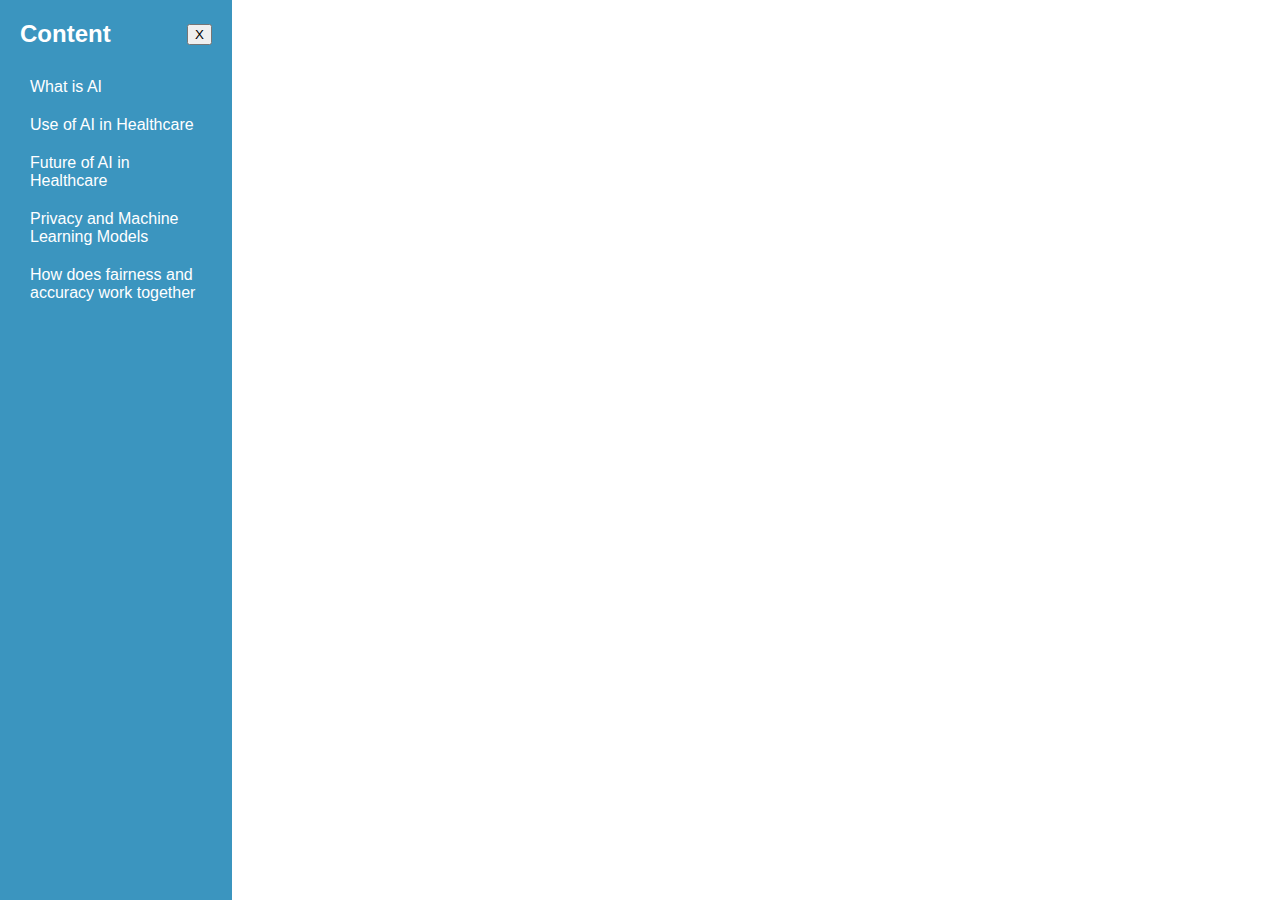
<file: index.html>
<!DOCTYPE html>
<html lang="en">
  <head>
    <meta charset="UTF-8" />
    <meta name="viewport" content="width=device-width, initial-scale=1.0" />
    <title>Final Project: AI in Healthcare</title>
    <link rel="stylesheet" href="style.css" />
  </head>
  <body>
    <div class="sidebar" id="sidebar">
      <div class="sidebar-header">
        <h2>Content</h2>
        <button id="toggleSidebar">X</button>
      </div>
      <div class="sidebar-content">
        <a href="page1.html" id="page1Link" class="button">What is AI</a>
        <a href="page2.html" id="page2Link" class="button"
          >Use of AI in Healthcare</a
        >
        <a href="page3.html" id="page3Link" class="button"
          >Future of AI in Healthcare</a
        >
        <a href="page4.html" id="page4Link" class="button"
          >Privacy and Machine Learning Models</a
        >
        <a href="page5.html" id="page5Link" class="button"
          >How does fairness and accuracy work together</a
        >
      </div>
    </div>
    <div class="toggle-sidebar" id="toggleSidebar">
      <div class="toggle-button" id="toggleButton">&#9776;</div>
    </div>
    <div class="content" id="content">
      <!-- Content will be loaded here -->
    </div>
    <script src="script.js"></script>
  </body>
</html>
</file>
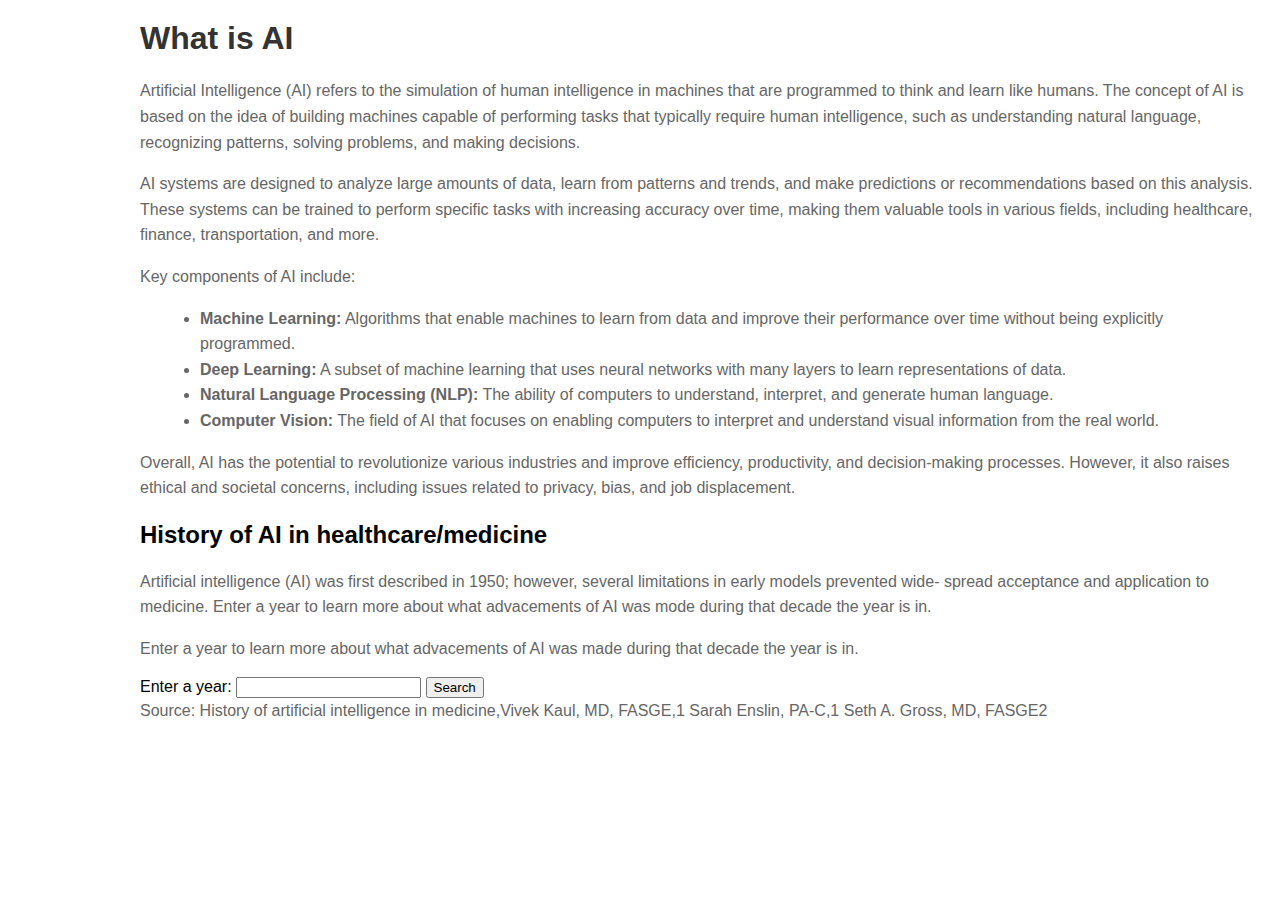
<file: page1.html>
<!DOCTYPE html>
<html lang="en">
<head>
    <meta charset="UTF-8">
    <meta name="viewport" content="width=device-width, initial-scale=1.0">
    <title>What is AI</title>
    <link rel="stylesheet" href="page.css"> <!-- Link to page-specific CSS -->
</head>
<body>
    <div class="content">
        <h1>What is AI</h1>
        <p>Artificial Intelligence (AI) refers to the simulation of human intelligence in machines that are programmed to think and learn like humans. The concept of AI is based on the idea of building machines capable of performing tasks that typically require human intelligence, such as understanding natural language, recognizing patterns, solving problems, and making decisions.</p>
        <p>AI systems are designed to analyze large amounts of data, learn from patterns and trends, and make predictions or recommendations based on this analysis. These systems can be trained to perform specific tasks with increasing accuracy over time, making them valuable tools in various fields, including healthcare, finance, transportation, and more.</p>
        <p>Key components of AI include:</p>
        <ul>
            <li><strong>Machine Learning:</strong> Algorithms that enable machines to learn from data and improve their performance over time without being explicitly programmed.</li>
            <li><strong>Deep Learning:</strong> A subset of machine learning that uses neural networks with many layers to learn representations of data.</li>
            <li><strong>Natural Language Processing (NLP):</strong> The ability of computers to understand, interpret, and generate human language.</li>
            <li><strong>Computer Vision:</strong> The field of AI that focuses on enabling computers to interpret and understand visual information from the real world.</li>
        </ul>
        <p>Overall, AI has the potential to revolutionize various industries and improve efficiency, productivity, and decision-making processes. However, it also raises ethical and societal concerns, including issues related to privacy, bias, and job displacement.</p>

        <h2>History of AI in healthcare/medicine</h2>
        <p>Artificial intelligence (AI) was first described in 1950; however, several limitations in early models prevented wide- spread acceptance and application to medicine. Enter a year to learn more about what advacements of AI was mode during that decade the year is in.</p>
        <p> Enter a year to learn more about what advacements of AI was made during that decade the year is in.</p>
        
        <div id="searchContainer">
            <label for="yearInput">Enter a year:</label>
            <input type="text" id="yearInput">
            <button onclick="searchHistory()">Search</button>
        </div>
        <div id="historyContainer">
            <!-- History will be displayed here -->
        </div>
        <p>Source: History of artificial intelligence in medicine,Vivek Kaul, MD, FASGE,1 Sarah Enslin, PA-C,1 Seth A. Gross, MD, FASGE2</p>
    </div>
    <script src="script.js"></script>
</body>
</html>
</file>
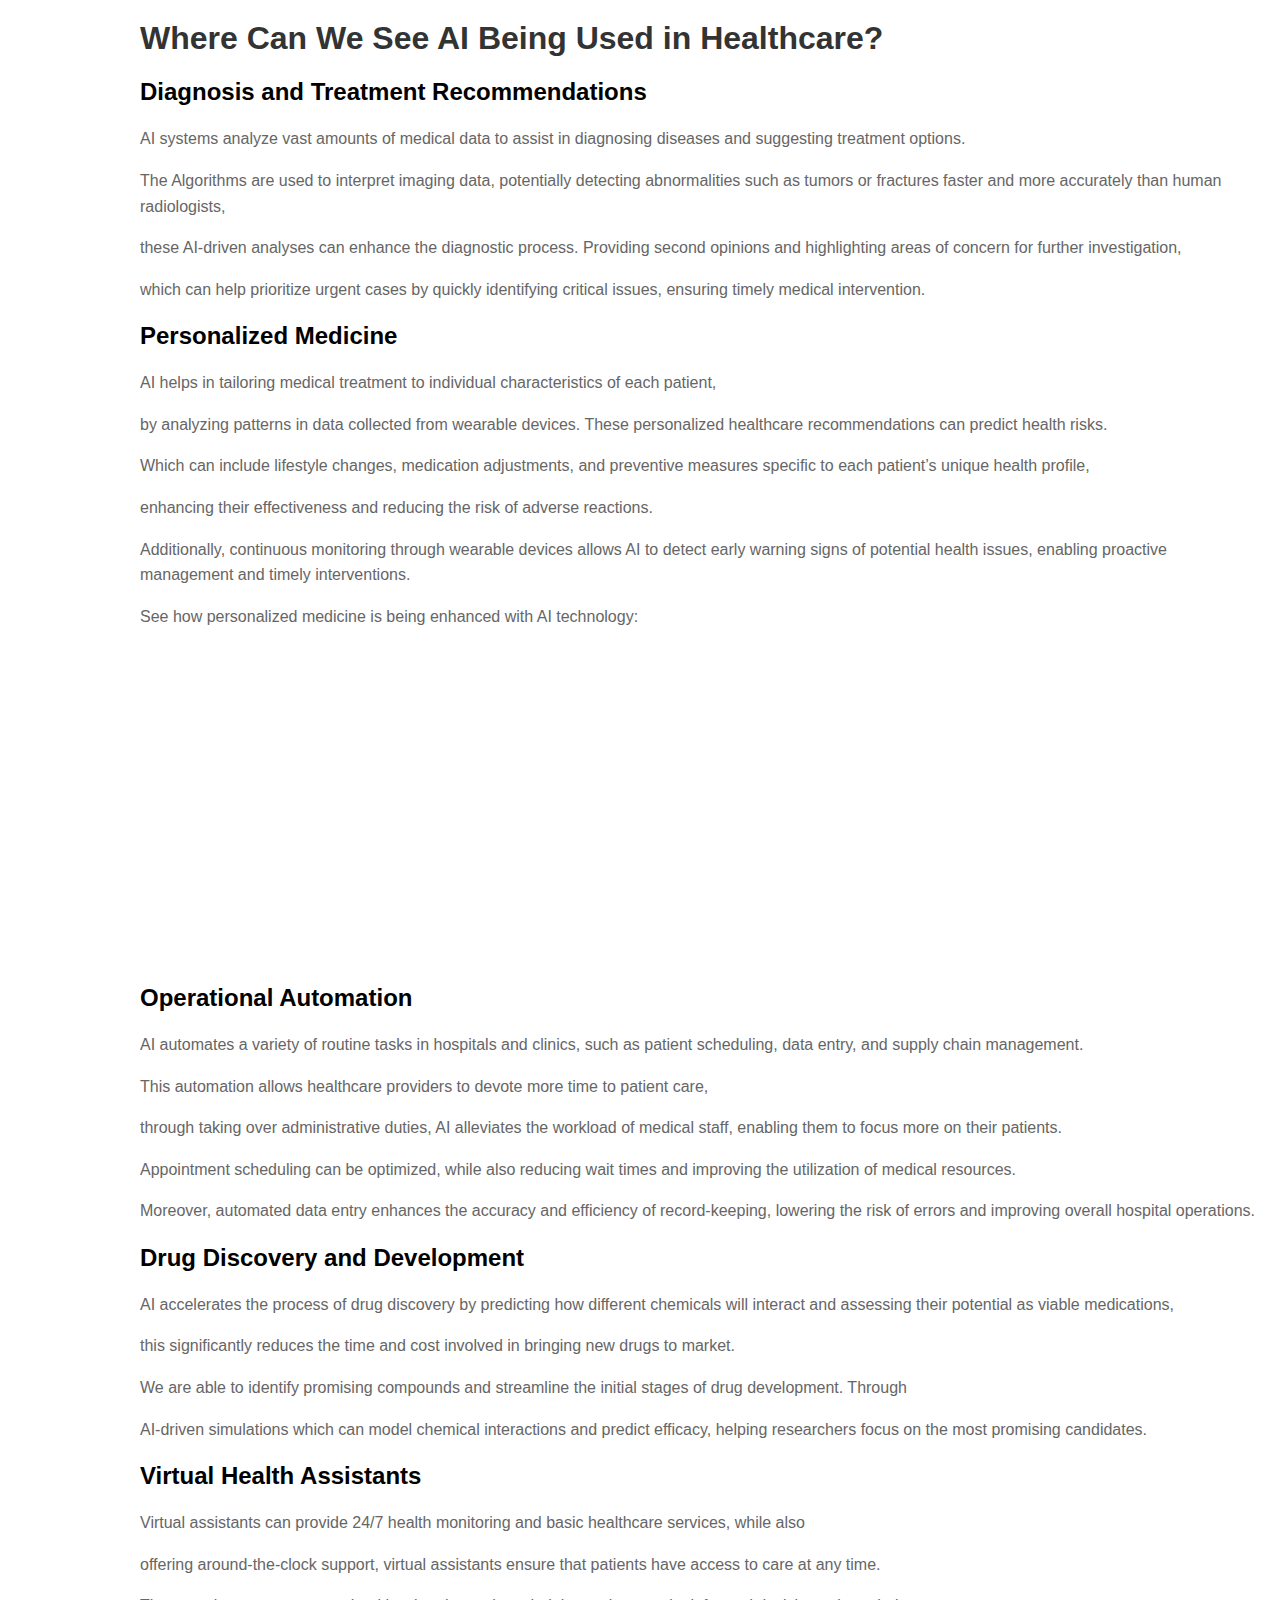
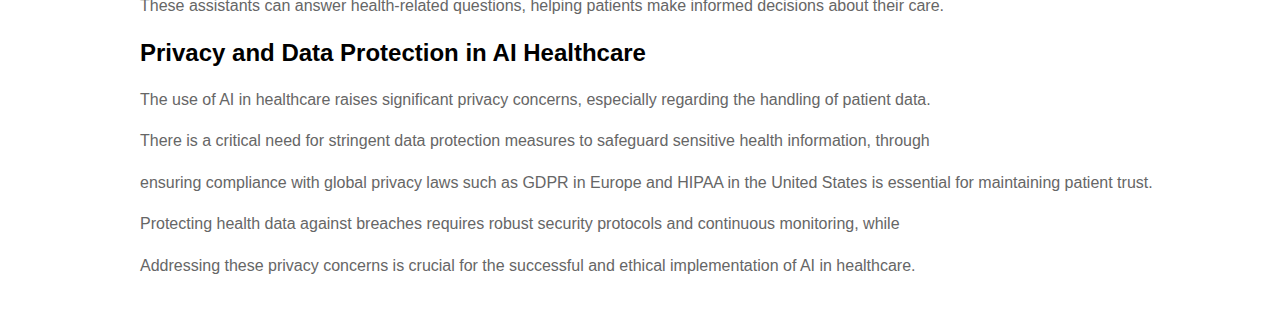
<file: page2.html>
<!DOCTYPE html>
<html lang="en">
<head>
    <meta charset="UTF-8">
    <meta name="viewport" content="width=device-width, initial-scale=1.0">
    <title>Usage of AI in Healthcare</title>
    <link rel="stylesheet" href="page.css">
</head>

<body>
    <div class="content">
        <header>
            <h1>Where Can We See AI Being Used in Healthcare?</h1>
          </header>

          <section>
            <h2>Diagnosis and Treatment Recommendations</h2>
            <p>AI systems analyze vast amounts of medical data to assist in diagnosing diseases and suggesting treatment options.</p>
            <p>The Algorithms are used to interpret imaging data, potentially detecting abnormalities such as tumors or fractures faster and more accurately than human radiologists,</p>
            <p>these AI-driven analyses can enhance the diagnostic process. Providing second opinions and highlighting areas of concern for further investigation,</p>
            <p>which can help prioritize urgent cases by quickly identifying critical issues, ensuring timely medical intervention.</p>
          </section>
          
          <section>
            <h2>Personalized Medicine</h2>
            <p>AI helps in tailoring medical treatment to individual characteristics of each patient,</p>
            <p>by analyzing patterns in data collected from wearable devices. These personalized healthcare recommendations can predict health risks.</p>
            <p>Which can include lifestyle changes, medication adjustments, and preventive measures specific to each patient’s unique health profile,</p>
            <p> enhancing their effectiveness and reducing the risk of adverse reactions.</p>
            <p>Additionally, continuous monitoring through wearable devices allows AI to detect early warning signs of potential health issues, enabling proactive management and timely interventions.</p>
            <p>
              See how personalized medicine is being enhanced with AI technology:
            </p>
            <iframe
            width="560"
            height="315"
            src="https://www.youtube.com/embed/x4LwXRBIUb4?si=v4zEdlB1YoIUlbHX"
            title="YouTube video player"
            frameborder="0"
            allow="accelerometer; autoplay; clipboard-write; encrypted-media; gyroscope; picture-in-picture; web-share"
            referrerpolicy="strict-origin-when-cross-origin"
            allowfullscreen
          ></iframe>
          </section>
          
          <section>
            <h2>Operational Automation</h2>
            <p>AI automates a variety of routine tasks in hospitals and clinics, such as patient scheduling, data entry, and supply chain management.</p>
            <p>This automation allows healthcare providers to devote more time to patient care,</p>
            <p>through taking over administrative duties, AI alleviates the workload of medical staff, enabling them to focus more on their patients.</p>
            <p>Appointment scheduling can be optimized, while also reducing wait times and improving the utilization of medical resources.</p>
            <p>Moreover, automated data entry enhances the accuracy and efficiency of record-keeping, lowering the risk of errors and improving overall hospital operations.</p>
          </section>
          
          <section>
            <h2>Drug Discovery and Development</h2>
            <p>AI accelerates the process of drug discovery by predicting how different chemicals will interact and assessing their potential as viable medications,</p>
            <p>this significantly reduces the time and cost involved in bringing new drugs to market.</p>
            <p>We are able to identify promising compounds and streamline the initial stages of drug development. Through</p>
            <p>AI-driven simulations which can model chemical interactions and predict efficacy, helping researchers focus on the most promising candidates.</p>
          </section>
          
          <section>
            <h2>Virtual Health Assistants</h2>
            <p>Virtual assistants can provide 24/7 health monitoring and basic healthcare services, while also</p>
            <p>offering around-the-clock support, virtual assistants ensure that patients have access to care at any time.</p>
            <p>These assistants can answer health-related questions, helping patients make informed decisions about their care.</p>
          </section>
        
          <section>
            <h2>Privacy and Data Protection in AI Healthcare</h2>
            <p>The use of AI in healthcare raises significant privacy concerns, especially regarding the handling of patient data.</p>
            <p>There is a critical need for stringent data protection measures to safeguard sensitive health information, through</p>
            <p>ensuring compliance with global privacy laws such as GDPR in Europe and HIPAA in the United States is essential for maintaining patient trust.</p>
            <p>Protecting health data against breaches requires robust security protocols and continuous monitoring, while</p>
            <p>Addressing these privacy concerns is crucial for the successful and ethical implementation of AI in healthcare.</p>
          </section>
    </div>
  
</body>
</html>
</file>
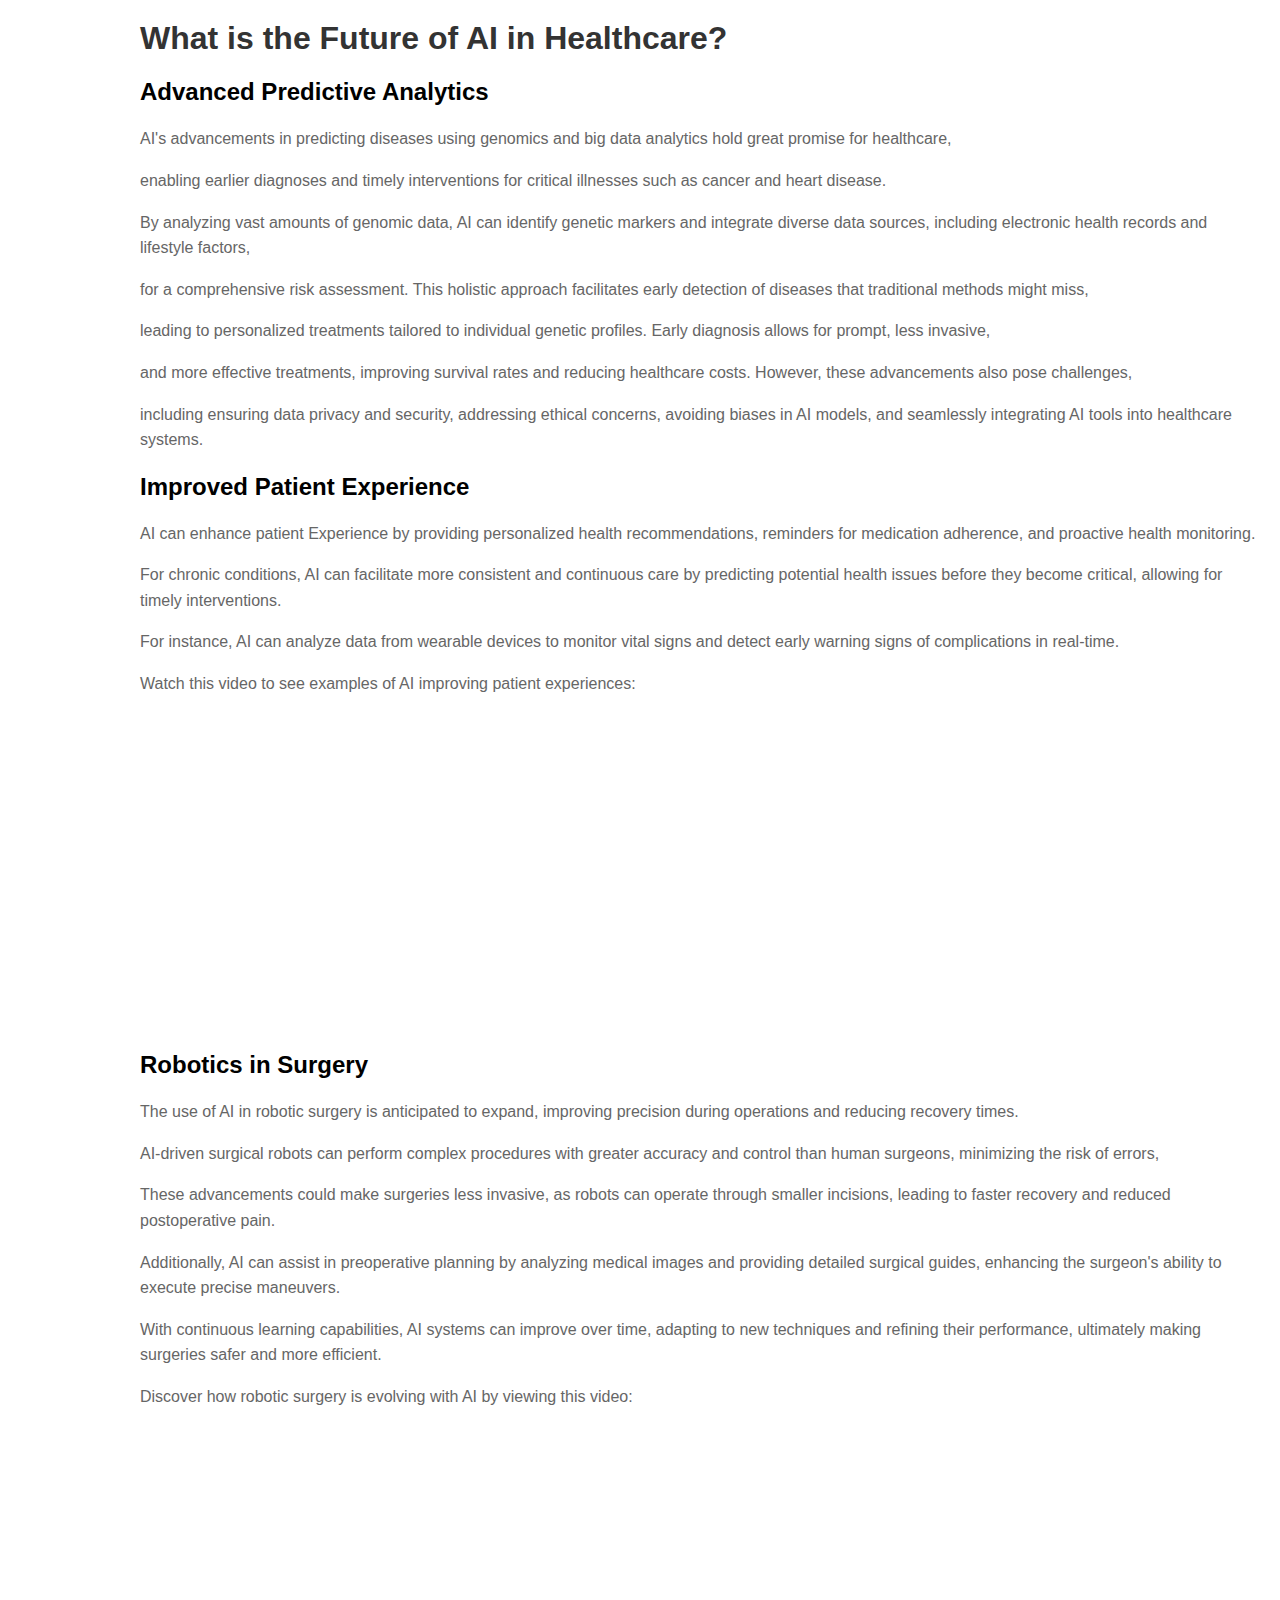
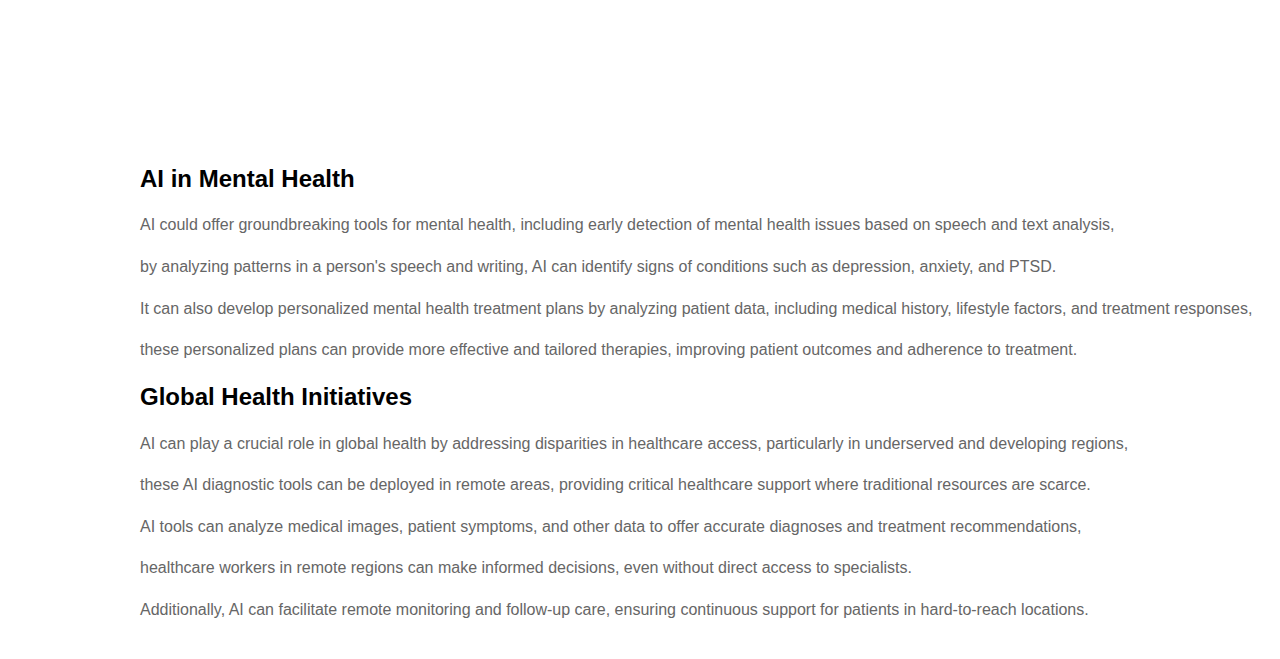
<file: page3.html>
<!DOCTYPE html>
<html lang="en">
<head>
    <meta charset="UTF-8">
    <meta name="viewport" content="width=device-width, initial-scale=1.0">
    <title>Future of AI in Healthcare</title>
    <link rel="stylesheet" href="page.css">
</head>

<body>
    <div class="content"> 
        <header>
            <h1>What is the Future of AI in Healthcare?</h1>
        </header>
        
        <section>
            <h2>Advanced Predictive Analytics</h2>
            <p>AI's advancements in predicting diseases using genomics and big data analytics hold great promise for healthcare,</p>
            <p>enabling earlier diagnoses and timely interventions for critical illnesses such as cancer and heart disease.</p>
            <p>By analyzing vast amounts of genomic data, AI can identify genetic markers and integrate diverse data sources, including electronic health records and lifestyle factors, </p>
            <p>for a comprehensive risk assessment. This holistic approach facilitates early detection of diseases that traditional methods might miss, </p>
            <p>leading to personalized treatments tailored to individual genetic profiles. Early diagnosis allows for prompt, less invasive, </p>
            <p>and more effective treatments, improving survival rates and reducing healthcare costs. However, these advancements also pose challenges, </p>
            <p>including ensuring data privacy and security, addressing ethical concerns, avoiding biases in AI models, and seamlessly integrating AI tools into healthcare systems.</p>

        </section>
        
        <section>
            <h2>Improved Patient Experience</h2>
            <p>AI can enhance patient Experience by providing personalized health recommendations, reminders for medication adherence, and proactive health monitoring.</p>
            <p>For chronic conditions, AI can facilitate more consistent and continuous care by predicting potential health issues before they become critical, allowing for timely interventions.</p>
            <p>For instance, AI can analyze data from wearable devices to monitor vital signs and detect early warning signs of complications in real-time.</p>

            <p>
              Watch this video to see examples of AI improving patient
              experiences:
            </p>
            <iframe
              width="560"
              height="315"
              src="https://www.youtube.com/embed/qetKUFDDF4A?si=ns2r1RFXgnp3XKW7"
              title="YouTube video player"
              frameborder="0"
              allow="accelerometer; autoplay; clipboard-write; encrypted-media; gyroscope; picture-in-picture; web-share"
              referrerpolicy="strict-origin-when-cross-origin"
              allowfullscreen
            ></iframe>
        </section>
        
        <section>
            <h2>Robotics in Surgery</h2>
            <p>The use of AI in robotic surgery is anticipated to expand, improving precision during operations and reducing recovery times.</p>
            <p>AI-driven surgical robots can perform complex procedures with greater accuracy and control than human surgeons, minimizing the risk of errors,</p>
            <p>These advancements could make surgeries less invasive, as robots can operate through smaller incisions, leading to faster recovery and reduced postoperative pain.</p>
            <p>Additionally, AI can assist in preoperative planning by analyzing medical images and providing detailed surgical guides, enhancing the surgeon's ability to execute precise maneuvers.</p>
            <p>With continuous learning capabilities, AI systems can improve over time, adapting to new techniques and refining their performance, ultimately making surgeries safer and more efficient.</p>            
            <p>
              Discover how robotic surgery is evolving with AI by viewing this 
              video:
            </p>
            <iframe
              width="560"
              height="315"
              src="https://www.youtube.com/embed/HHKEHTr7o3Y?si=ZxY8xkpk2YlOfQt7"
              title="YouTube video player"
              frameborder="0"
              allow="accelerometer; autoplay; clipboard-write; encrypted-media; gyroscope; picture-in-picture; web-share"
              referrerpolicy="strict-origin-when-cross-origin"
              allowfullscreen
            ></iframe>
        </section>
        
        <section>
            <h2>AI in Mental Health</h2>
            <p>AI could offer groundbreaking tools for mental health, including early detection of mental health issues based on speech and text analysis,</p>
            <p>by analyzing patterns in a person's speech and writing, AI can identify signs of conditions such as depression, anxiety, and PTSD.</p>
            <p>It can also develop personalized mental health treatment plans by analyzing patient data, including medical history, lifestyle factors, and treatment responses,</p>
            <p>these personalized plans can provide more effective and tailored therapies, improving patient outcomes and adherence to treatment.</p>
        </section>
        
        <section>
            <h2>Global Health Initiatives</h2>
            <p>AI can play a crucial role in global health by addressing disparities in healthcare access, particularly in underserved and developing regions,</p>
            <p>these AI diagnostic tools can be deployed in remote areas, providing critical healthcare support where traditional resources are scarce.</p>
            <p>AI tools can analyze medical images, patient symptoms, and other data to offer accurate diagnoses and treatment recommendations,</p>
            <p>healthcare workers in remote regions can make informed decisions, even without direct access to specialists.</p>
            <p>Additionally, AI can facilitate remote monitoring and follow-up care, ensuring continuous support for patients in hard-to-reach locations.</p>
        </section>
    </div>
    

</body>
</html>
</file>
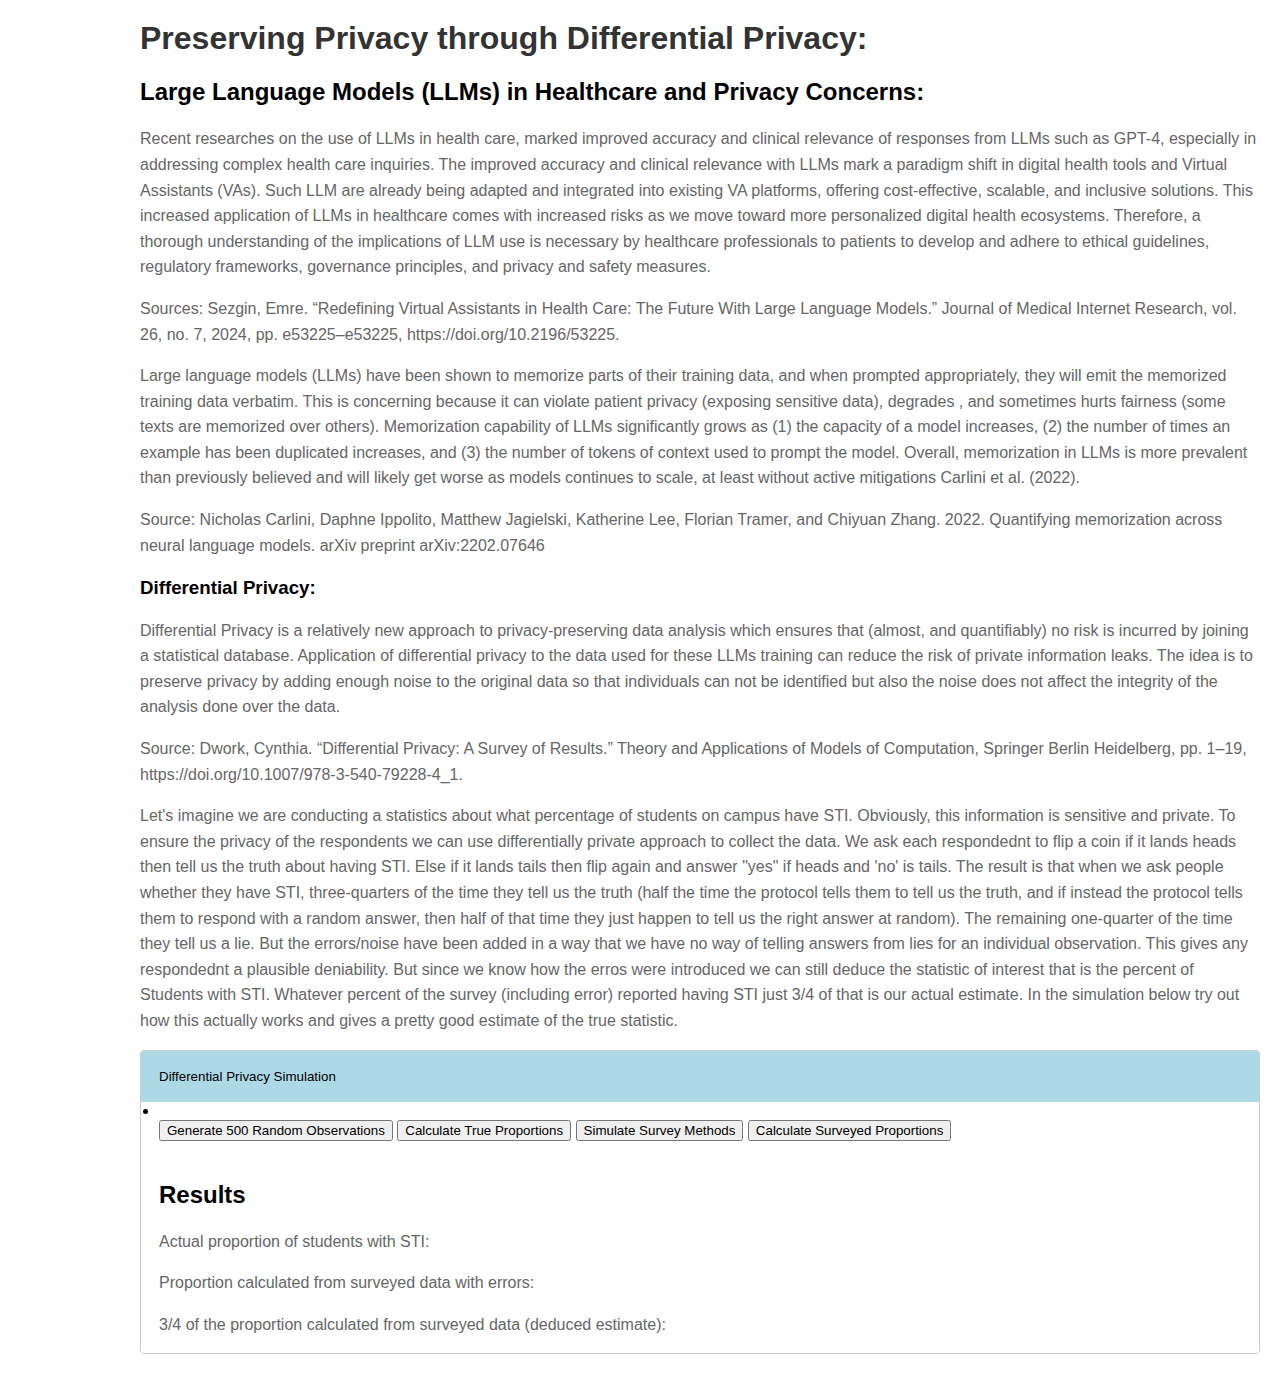
<file: page4.html>
<!DOCTYPE html>
<html lang="en">
  <head>
    <meta charset="UTF-8" />
    <meta name="viewport" content="width=device-width, initial-scale=1.0" />
    <title>Differential Privacy</title>
    <link rel="stylesheet" href="page.css" />
  </head>
  <body>
    <div class="content">
      <h1>Preserving Privacy through Differential Privacy:</h1>

      <section>
        <h2>
          Large Language Models (LLMs) in Healthcare and Privacy Concerns:
        </h2>
        <p>
          Recent researches on the use of LLMs in health care, marked improved
          accuracy and clinical relevance of responses from LLMs such as GPT-4,
          especially in addressing complex health care inquiries. The improved
          accuracy and clinical relevance with LLMs mark a paradigm shift in
          digital health tools and Virtual Assistants (VAs). Such LLM are
          already being adapted and integrated into existing VA platforms,
          offering cost-effective, scalable, and inclusive solutions. This
          increased application of LLMs in healthcare comes with increased risks
          as we move toward more personalized digital health ecosystems.
          Therefore, a thorough understanding of the implications of LLM use is
          necessary by healthcare professionals to patients to develop and
          adhere to ethical guidelines, regulatory frameworks, governance
          principles, and privacy and safety measures.
        </p>
        <p>
          Sources: Sezgin, Emre. “Redefining Virtual Assistants in Health Care:
          The Future With Large Language Models.” Journal of Medical Internet
          Research, vol. 26, no. 7, 2024, pp. e53225–e53225,
          https://doi.org/10.2196/53225.
        </p>
        <p>
          Large language models (LLMs) have been shown to memorize parts of
          their training data, and when prompted appropriately, they will emit
          the memorized training data verbatim. This is concerning because it
          can violate patient privacy (exposing sensitive data), degrades , and
          sometimes hurts fairness (some texts are memorized over others).
          Memorization capability of LLMs significantly grows as (1) the
          capacity of a model increases, (2) the number of times an example has
          been duplicated increases, and (3) the number of tokens of context
          used to prompt the model. Overall, memorization in LLMs is more
          prevalent than previously believed and will likely get worse as models
          continues to scale, at least without active mitigations Carlini et al.
          (2022).
        </p>
        <p>
          Source: Nicholas Carlini, Daphne Ippolito, Matthew Jagielski,
          Katherine Lee, Florian Tramer, and Chiyuan Zhang. 2022. Quantifying
          memorization across neural language models. arXiv preprint
          arXiv:2202.07646
        </p>
        <h3>Differential Privacy:</h3>
        <p>
          Differential Privacy is a relatively new approach to
          privacy-preserving data analysis which ensures that (almost, and
          quantifiably) no risk is incurred by joining a statistical database.
          Application of differential privacy to the data used for these LLMs
          training can reduce the risk of private information leaks. The idea is
          to preserve privacy by adding enough noise to the original data so
          that individuals can not be identified but also the noise does not
          affect the integrity of the analysis done over the data.
        </p>
        <p>
          Source: Dwork, Cynthia. “Differential Privacy: A Survey of Results.”
          Theory and Applications of Models of Computation, Springer Berlin
          Heidelberg, pp. 1–19, https://doi.org/10.1007/978-3-540-79228-4_1.
        </p>

        <div>
          <p>
            Let's imagine we are conducting a statistics about what percentage
            of students on campus have STI. Obviously, this information is
            sensitive and private. To ensure the privacy of the respondents we
            can use differentially private approach to collect the data. We ask
            each respondednt to flip a coin if it lands heads then tell us the
            truth about having STI. Else if it lands tails then flip again and
            answer "yes" if heads and 'no' is tails. The result is that when we
            ask people whether they have STI, three-quarters of the time they
            tell us the truth (half the time the protocol tells them to tell us
            the truth, and if instead the protocol tells them to respond with a
            random answer, then half of that time they just happen to tell us
            the right answer at random). The remaining one-quarter of the time
            they tell us a lie. But the errors/noise have been added in a way
            that we have no way of telling answers from lies for an individual
            observation. This gives any respondednt a plausible deniability. But
            since we know how the erros were introduced we can still deduce the
            statistic of interest that is the percent of Students with STI.
            Whatever percent of the survey (including error) reported having STI
            just 3/4 of that is our actual estimate. In the simulation below try
            out how this actually works and gives a pretty good estimate of the
            true statistic.
          </p>
        </div>

        <div class="accordion">
          <button class="accordion-btn">Differential Privacy Simulation</button>
          <div class="panel">
            <div>
              <li></li>
              <button onclick="generateData()" class="sim_button">
                Generate 500 Random Observations
              </button>
              <button onclick="calculateTrueProportions()" class="sim_button">
                Calculate True Proportions
              </button>
              <button onclick="simulateSurvey()" class="sim_button">
                Simulate Survey Methods
              </button>
              <button
                onclick="calculateSurveyedProportions()"
                class="sim_button"
              >
                Calculate Surveyed Proportions
              </button>
            </div>

            <div id="data"></div>

            <div id="results">
              <h2>Results</h2>
              <p>
                Actual proportion of students with STI:
                <span id="actualProportion"></span>
              </p>
              <p>
                Proportion calculated from surveyed data with errors:
                <span id="surveyedProportion"></span>
              </p>
              <p>
                3/4 of the proportion calculated from surveyed data (deduced
                estimate):
                <span id="trueYesProportion"></span>
              </p>
            </div>
          </div>
        </div>
      </section>
    </div>

    <script src="script.js"></script>
  </body>
</html>
</file>
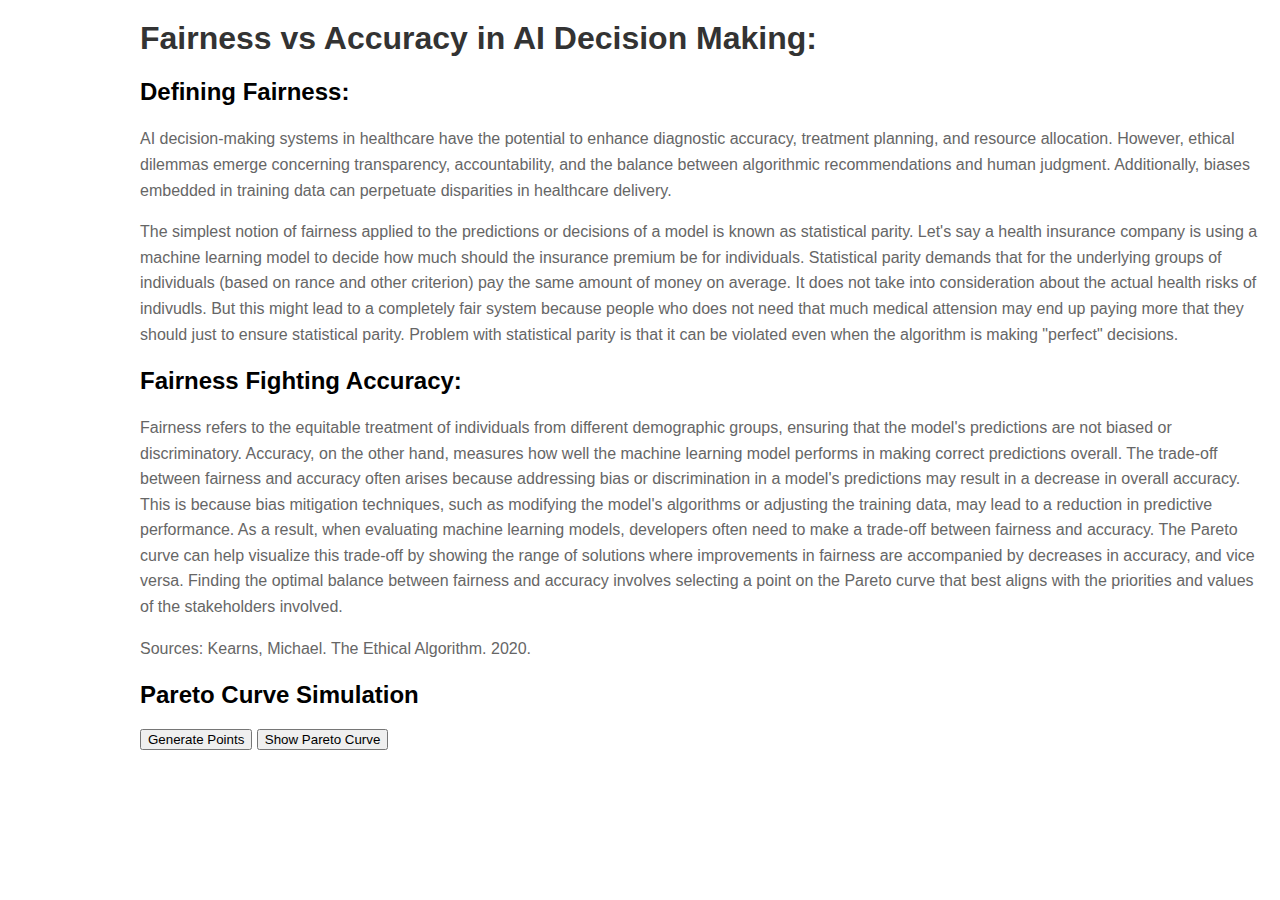
<file: page5.html>
<!DOCTYPE html>
<html lang="en">
  <head>
    <meta charset="UTF-8" />
    <meta name="viewport" content="width=device-width, initial-scale=1.0" />
    <title>Pareto Curve Simulation</title>
    <link rel="stylesheet" type="text/css" href="page.css" />
  </head>
  <body>
    <div class="content">
      <h1>Fairness vs Accuracy in AI Decision Making:</h1>
      <section>
        <h2>Defining Fairness:</h2>
        <p>
          AI decision-making systems in healthcare have the potential to enhance
          diagnostic accuracy, treatment planning, and resource allocation.
          However, ethical dilemmas emerge concerning transparency,
          accountability, and the balance between algorithmic recommendations
          and human judgment. Additionally, biases embedded in training data can
          perpetuate disparities in healthcare delivery.
        </p>
        <p>
          The simplest notion of fairness applied to the predictions or
          decisions of a model is known as statistical parity. Let's say a
          health insurance company is using a machine learning model to decide
          how much should the insurance premium be for individuals. Statistical
          parity demands that for the underlying groups of individuals (based on
          rance and other criterion) pay the same amount of money on average. It
          does not take into consideration about the actual health risks of
          indivudls. But this might lead to a completely fair system because
          people who does not need that much medical attension may end up paying
          more that they should just to ensure statistical parity. Problem with
          statistical parity is that it can be violated even when the algorithm
          is making "perfect" decisions.
        </p>
      </section>

      <section>
        <h2>Fairness Fighting Accuracy:</h2>
        <p>
          Fairness refers to the equitable treatment of individuals from
          different demographic groups, ensuring that the model's predictions
          are not biased or discriminatory. Accuracy, on the other hand,
          measures how well the machine learning model performs in making
          correct predictions overall. The trade-off between fairness and
          accuracy often arises because addressing bias or discrimination in a
          model's predictions may result in a decrease in overall accuracy. This
          is because bias mitigation techniques, such as modifying the model's
          algorithms or adjusting the training data, may lead to a reduction in
          predictive performance. As a result, when evaluating machine learning
          models, developers often need to make a trade-off between fairness and
          accuracy. The Pareto curve can help visualize this trade-off by
          showing the range of solutions where improvements in fairness are
          accompanied by decreases in accuracy, and vice versa. Finding the
          optimal balance between fairness and accuracy involves selecting a
          point on the Pareto curve that best aligns with the priorities and
          values of the stakeholders involved.
        </p>
        <p>Sources: Kearns, Michael. The Ethical Algorithm. 2020.</p>
      </section>

      <h2>Pareto Curve Simulation</h2>

      <div id="scatterplot"></div>
      <button id="generateButton">Generate Points</button>
      <button id="showCurve" class="curve">Show Pareto Curve</button>
    </div>
    <script src="script.js"></script>
  </body>
</html>
</file>
<file: style.css>
body {
    margin: 0;
    padding: 0;
    font-family: Arial, sans-serif;
    background-size: cover;
    background-position: center;
    background-repeat: no-repeat; 
    height: 100vh;
}

.sidebar {
    position: fixed;
    left: 0;
    top: 0;
    bottom: 0;
    width: 15%;
    background-color: #3b95bf;
    color: #fff;
    padding: 20px;
    transition: transform 0.3s ease-in-out;
    z-index: 1000;
}

.sidebar-header {
    display: flex;
    justify-content: space-between;
    align-items: center;
    margin-bottom: 20px;
}

.sidebar-header h2 {
    margin: 0;
}

.sidebar-content {
    margin-top: 20px;
}

.button {
    display: block;
    padding: 10px;
    background-color:  #3b95bf;
    color: #fff;
    text-decoration: none;
    border: none;
    cursor: pointer;
}

.button:hover {
    background-color: #405fc4;
}

.content {
    margin-left: 200px;
    padding: 25px;
    transition: margin-left 0.3s ease-in-out;
}

.hide-sidebar {
    transform: translateX(-350px);
}

.expand-content {
    margin-left: 0;
}

.toggle-sidebar {
    position: fixed;
    top: 0px;
    left: 0px;
    z-index: 99;
}

.toggle-button {
    background-color: #ada7a7;
    color: #fff;
    padding: 10px 15px;
    cursor: pointer;
    border-radius: 0px;
    font-size: 24px;
}

.toggle-button:hover {
    background-color: #5b5757;
}
</file>
<file: page.css>
body {
    font-family: Arial, sans-serif;
    margin: 0; 

}

.content {
    margin-left: 120px; 
    padding: 20px;
    box-sizing: border-box; 
    
}

h1 {
    color: #333;
    margin-top: 0; 
}

p {
    color: #666;
    line-height: 1.6;
    margin-top: 0; 
}

ul {
    color: #666;
    line-height: 1.6;
    margin-left: 20px; 
    margin-top: 0;
}

/* Inti's page4 style css do not change */

#results {
  margin-top: 20px;
}

#data {
  display: flex;
  justify-content: space-around;
  margin-top: 20px;
}

#demoData, #surveyedData {
  flex: 1;
}

#demoData ul, #surveyedData ul {
  list-style-type: none;
  padding: 0;
}

#demoData h3, #surveyedData h3 {
  text-align: left;
}




/* Style the accordion */
.accordion {
  background-color: #f5f5f5;
  border: 1px solid #ccc;
  border-radius: 4px;
  margin-bottom: 10px;
  overflow: hidden;

}

/* Style the buttons inside the accordion */
.accordion-btn {
  background-color: lightblue;
  color: black;
  cursor: pointer;
  padding: 18px;
  width: 100%;
  text-align: left;
  border: none;
  outline: none;
  transition: background-color 0.3s ease;
}

/* Style the button when hovered */
.accordion button:hover {
  background-color: #ddd;
}

/* Style the accordion panel */
.panel {
  padding: 0 18px;
  background-color: white;
  max-height: 800px;
  overflow: hidden;
  transition: max-height 0.2s ease-out;

}

/* Show the panel when the button is clicked */
.active {
  max-height: 800px; /* Adjust as needed */
}
</file>
